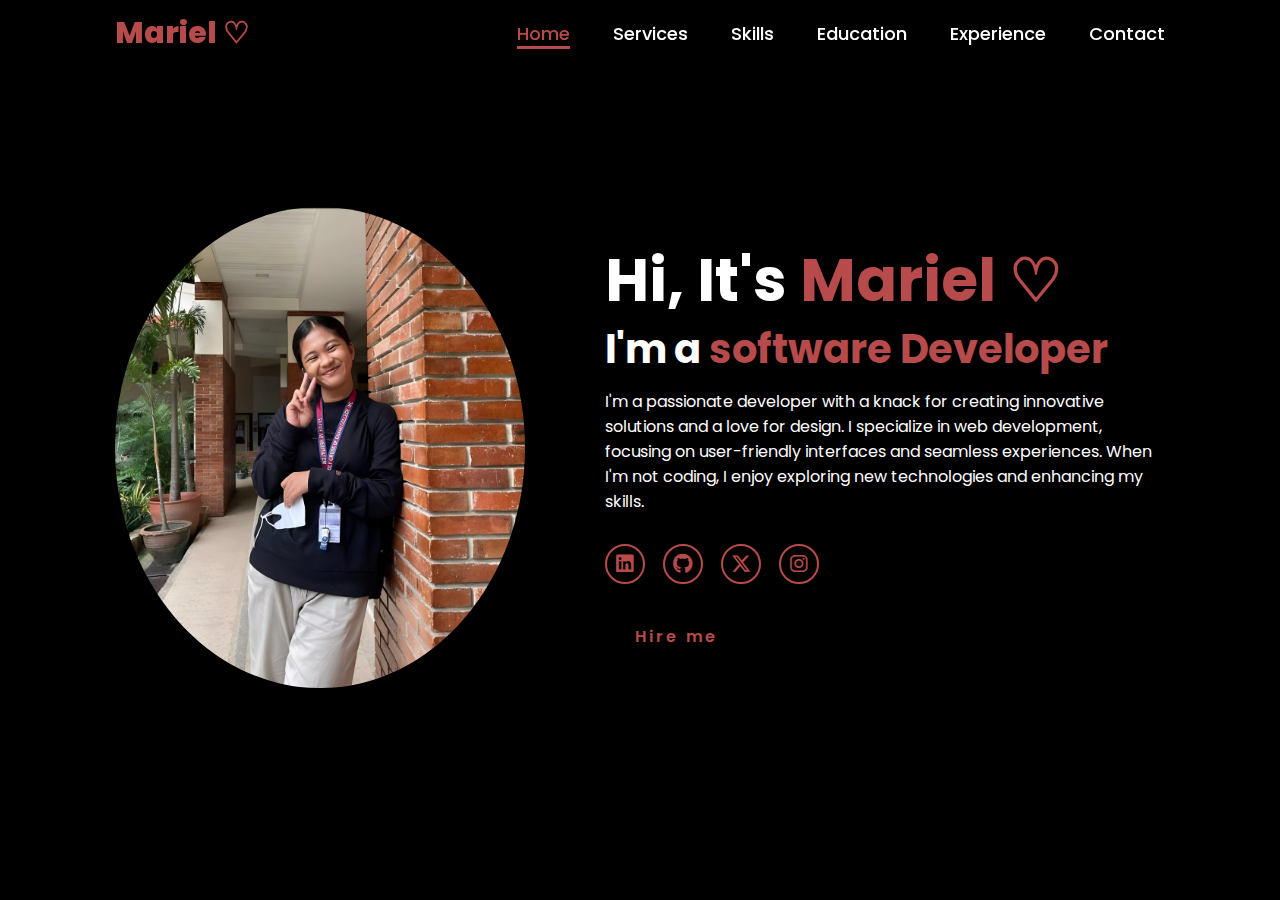
<file: index.html>
<!DOCTYPE html>
<html lang="en">
<head>
    <meta charset="UTF-8">
    <meta name="viewport" content="width=device-width, initial-scale=1.0">
    <link rel="stylesheet" href="https://cdnjs.cloudflare.com/ajax/libs/font-awesome/6.5.2/css/all.min.css">
    <link rel="stylesheet" href="style.css">
    <title>Portfolio Website</title>
</head>
<body>
    <div class="sparkles"></div>
    <header>
        <a href="index.html" class="logo">Mariel ♡</a>
        <nav>
            <a href="index.html" class="active">Home</a>
            <a href="services.html">Services</a>
            <a href="skills.html">Skills</a>
            <a href="education.html">Education</a>
            <a href="experience.html">Experience</a>
            <a href="contact.html">Contact</a>
        </nav>
    </header>
    <section class="home">
        <div class="home-img">
            <img src="main.jpg" alt="">
        </div>
        <div class="home-content">
            <h1>Hi, It's <span>Mariel ♡</span></h1>
            <h3 class="typing-text">I'm a <span></span></h3>
            <p>I'm a passionate developer with a knack for creating innovative solutions and a love for design. I specialize in web development, focusing on user-friendly interfaces and seamless experiences. When I'm not coding, I enjoy exploring new technologies and enhancing my skills.</p>
            <div class="social-icons">
                <a href="https://www.linkedin.com/in/mariel-requina-633056279/"><i class="fa-brands fa-linkedin"></i></a>
                <a href="https://github.com/MarielRequina"><i class="fa-brands fa-github"></i></a>
                <a href="https://x.com/RequinaMar24420"><i class="fa-brands fa-x-twitter"></i></a>
                <a href="https://www.instagram.com/haturo90/"><i class="fa-brands fa-instagram"></i></a>
            </div>
            <a href="contact.html" class="btn">Hire me</a>
        </div>
    </section>

    <script src="script.js" defer></script>
</body>
</html>
</file>
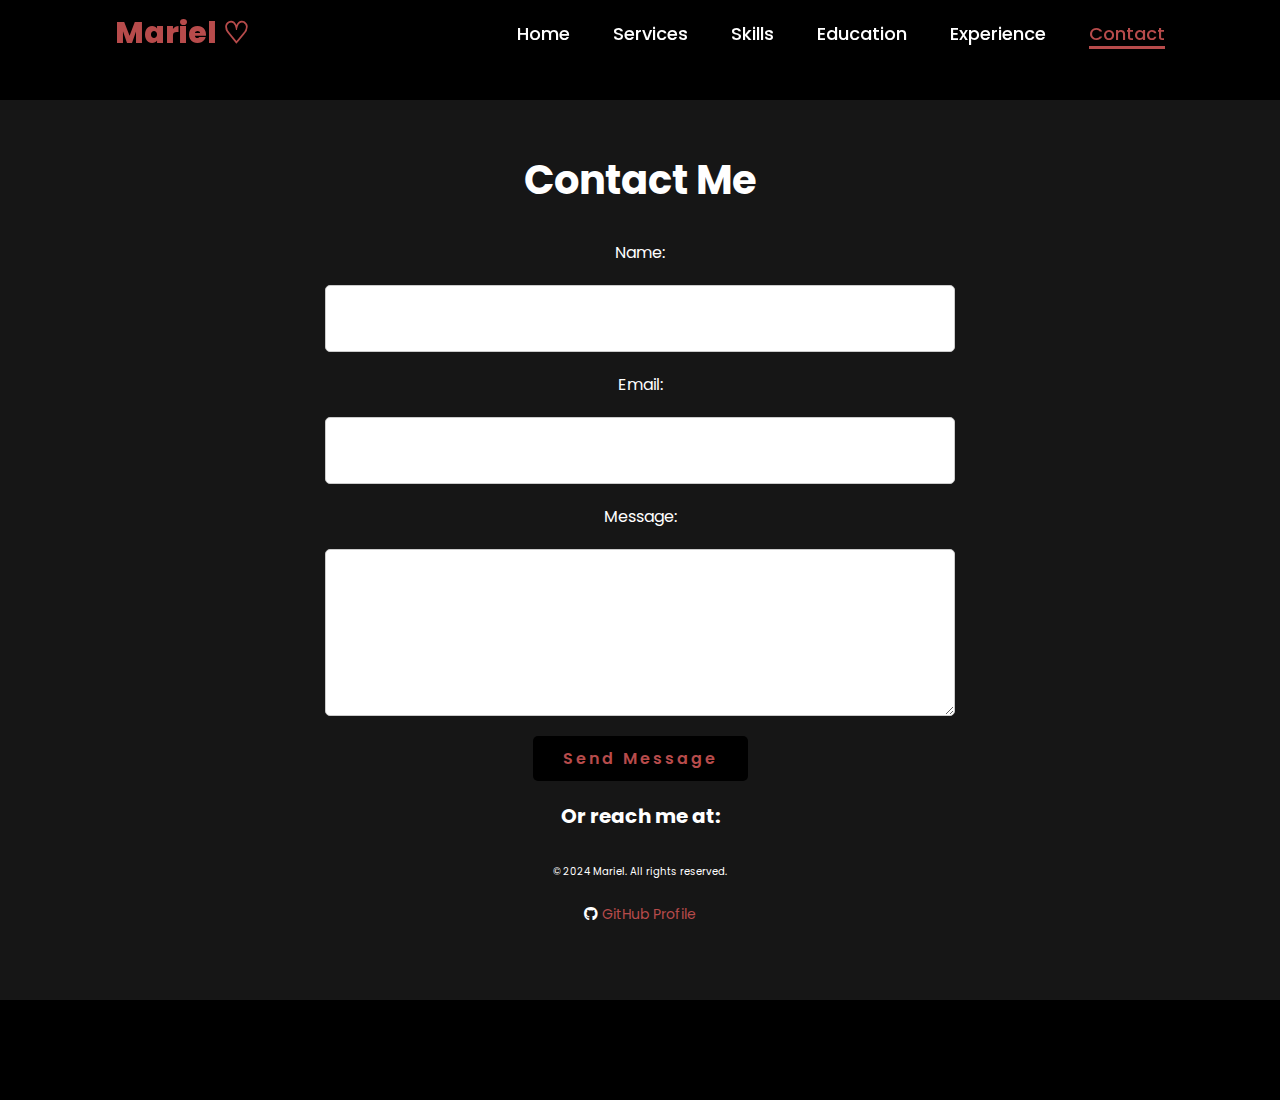
<file: contact.html>
<!DOCTYPE html>
<html lang="en">
<head>
    <meta charset="UTF-8">
    <meta name="viewport" content="width=device-width, initial-scale=1.0">
    <link rel="stylesheet" href="https://cdnjs.cloudflare.com/ajax/libs/font-awesome/6.5.2/css/all.min.css">
    <link rel="stylesheet" href="style.css">
    <title>Contact - Mariel's Portfolio</title>
</head>
<body>
    <div class="sparkles"></div>
    <header>
        <a href="index.html" class="logo">Mariel ♡</a>
        <nav>
            <a href="index.html">Home</a>
            <a href="services.html">Services</a>
            <a href="skills.php">Skills</a>
            <a href="education.html">Education</a>
            <a href="experience.html">Experience</a>
            <a href="contact.html" class="active">Contact</a>
        </nav>
    </header>
    <main>
        <section class="contact">
            <h1>Contact Me</h1>
            <form action="mailto:your-email@example.com" method="post" enctype="text/plain">
                <label for="name">Name:</label>
                <input type="text" id="name" name="name" required>
                
                <label for="email">Email:</label>
                <input type="email" id="email" name="email" required>
                
                <label for="message">Message:</label>
                <textarea id="message" name="message" rows="5" required></textarea>
                
                <button type="submit" class="btn">Send Message</button>
            </form>
            <div class="contact-info">
                <h2>Or reach me at:</h2>
                <p><i class="fa-solid fa-envelope"></i> mariel.requina@hcdc.edu.ph</p>
                <p><i class="fa-solid fa-phone"></i> +639939642498</p>
                <p><i class="fa-brands fa-linkedin"></i> <a href="https://www.linkedin.com/in/mariel-requina-633056279/" target="_blank">LinkedIn Profile</a></p>
                <p><i class="fa-brands fa-github"></i> <a href="https://github.com/MarielRequina" target="_blank">GitHub Profile</a></p>
            </div>
        </section>
    </main>
    <footer>
        <p>&copy; 2024 Mariel. All rights reserved.</p>
    </footer>

    <script src="script.js" defer></script>

</body>
</html>
</file>
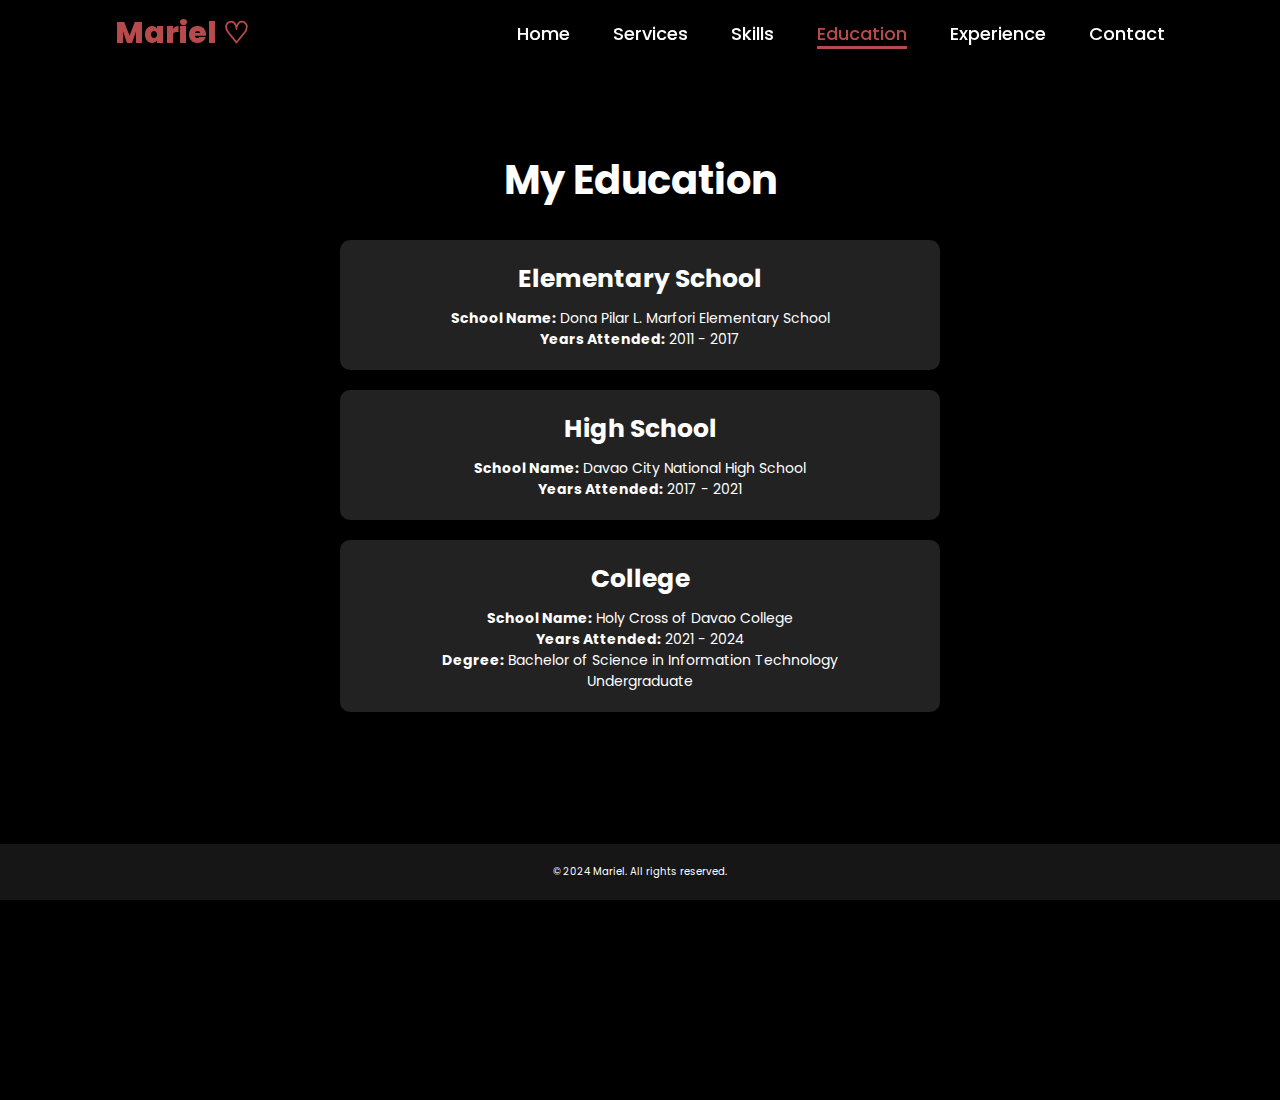
<file: education.html>
<!DOCTYPE html>
<html lang="en">
<head>
    <meta charset="UTF-8">
    <meta name="viewport" content="width=device-width, initial-scale=1.0">
    <link rel="stylesheet" href="https://cdnjs.cloudflare.com/ajax/libs/font-awesome/6.5.2/css/all.min.css">
    <link rel="stylesheet" href="style.css">
    <title>Education - Mariel's Portfolio</title>
</head>
<body>
    <div class="sparkles"></div>
    <header>
        <a href="index.html" class="logo">Mariel ♡</a>
        <nav>
            <a href="index.html">Home</a>
            <a href="services.html">Services</a>
            <a href="skills.php">Skills</a>
            <a href="education.html" class="active">Education</a>
            <a href="experience.html">Experience</a>
            <a href="contact.html">Contact</a>
        </nav>
    </header>
    <main>
        <section class="education">
            <h1>My Education</h1>
            <div class="education-list">
                <div class="education-item">
                    <h3>Elementary School</h3>
                    <p><strong>School Name:</strong> Dona Pilar L. Marfori Elementary School</p>
                    <p><strong>Years Attended:</strong> 2011 - 2017</p>
                </div>
                <div class="education-item">
                    <h3>High School</h3>
                    <p><strong>School Name:</strong> Davao City National High School</p>
                    <p><strong>Years Attended:</strong> 2017 - 2021</p>
                </div>
                <div class="education-item">
                    <h3>College</h3>
                    <p><strong>School Name:</strong> Holy Cross of Davao College</p>
                    <p><strong>Years Attended:</strong> 2021 - 2024</p>
                    <p><strong>Degree:</strong> Bachelor of Science in Information Technology</p>
                    <p>Undergraduate</p>
                </div>
            </div>
        </section>
    </main>
    <footer>
        <p>&copy; 2024 Mariel. All rights reserved.</p>
    </footer>
    <script src="script.js" defer></script>
</body>
</html>
</file>
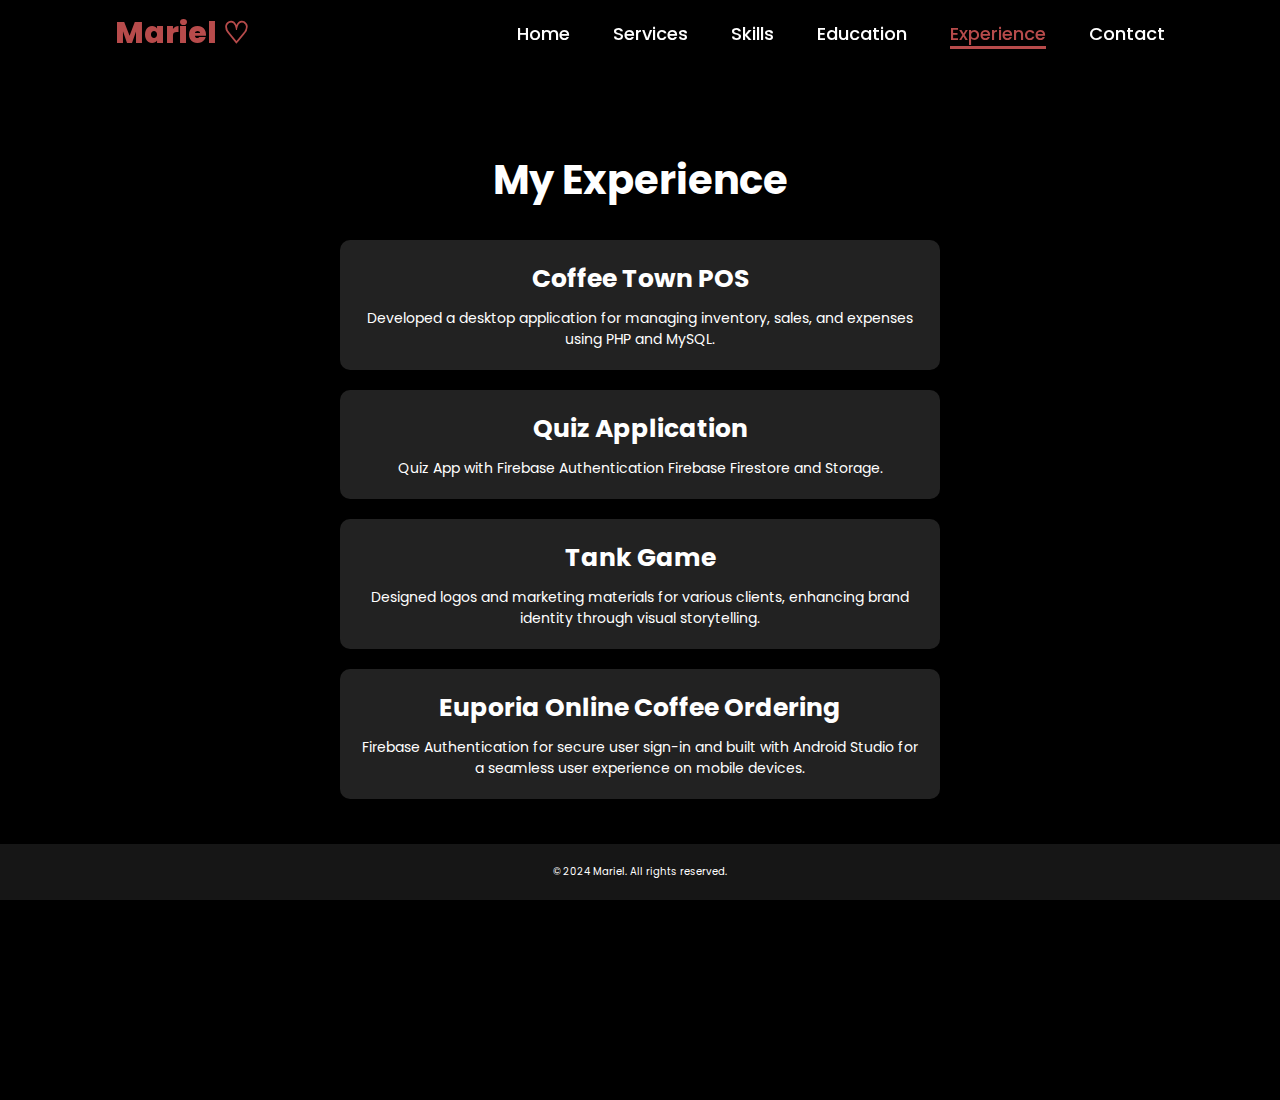
<file: experience.html>
<!DOCTYPE html>
<html lang="en">
<head>
    <meta charset="UTF-8">
    <meta name="viewport" content="width=device-width, initial-scale=1.0">
    <link rel="stylesheet" href="https://cdnjs.cloudflare.com/ajax/libs/font-awesome/6.5.2/css/all.min.css">
    <link rel="stylesheet" href="style.css">
    <title>Experience</title>
</head>
            <body>
                <div class="sparkles"></div>
                <header>
                    <a href="index.html" class="logo">Mariel ♡</a>
                    <nav>
                        <a href="index.html">Home</a>
                        <a href="services.html">Services</a>
                        <a href="skills.php">Skills</a>
                        <a href="education.html">Education</a>
                        <a href="experience.html" class="active">Experience</a>
                        <a href="contact.html">Contact</a>
                    </nav>
                </header>
                <main>
                    <section class="experience">
                        <h1>My Experience</h1>
                        <div class="experience-list">
                            <div class="experience-item">
                                <h3>Coffee Town POS</h3>
                                <p>Developed a desktop application for managing inventory, sales, and expenses using PHP and MySQL.</p>
                            </div>
                            <div class="experience-item">
                                <h3>Quiz Application</h3>
                                <p>Quiz App with Firebase Authentication Firebase Firestore and Storage.</p>
                            </div>
                            <div class="experience-item">
                                <h3>Tank Game</h3>
                                <p>Designed logos and marketing materials for various clients, enhancing brand identity through visual storytelling.</p>
                            </div>
                            <div class="experience-item">
                                <h3>Euporia Online Coffee Ordering</h3>
                                <p>Firebase Authentication for secure user sign-in and built with Android Studio for a seamless user experience on mobile devices.</p>
                        </div>
                    </section>
                </main>
                <footer>
                    <p>&copy; 2024 Mariel. All rights reserved.</p>
                </footer>
                <script src="script.js" defer></script>
            </body>
            </html>
</file>
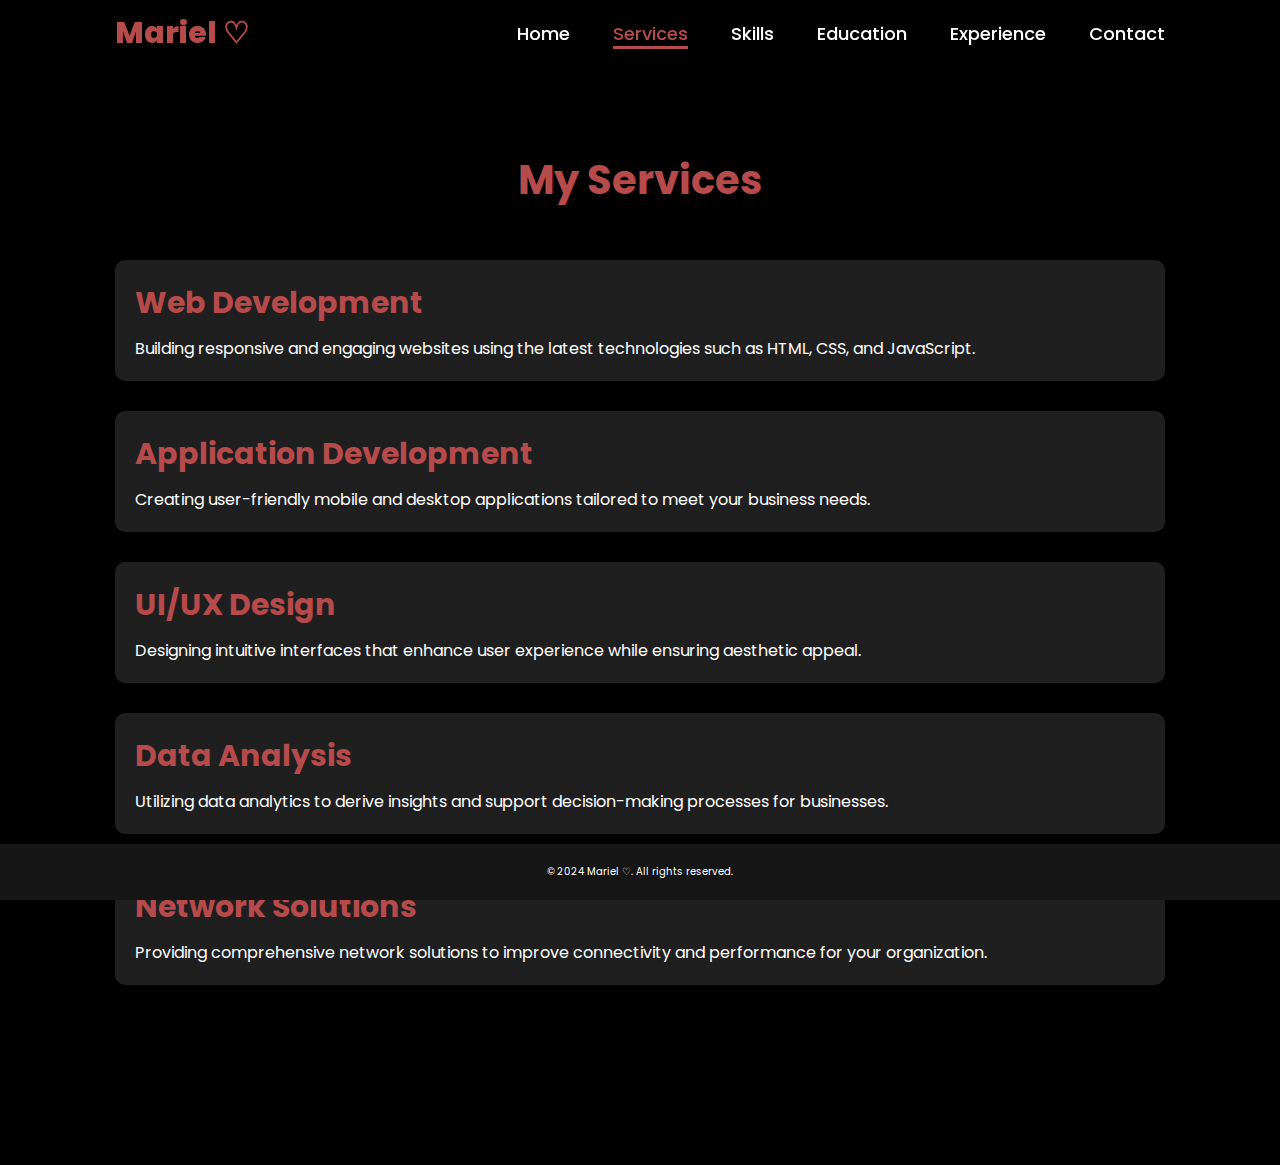
<file: services.html>
<!DOCTYPE html>
<html lang="en">
<head>
    <meta charset="UTF-8">
    <meta name="viewport" content="width=device-width, initial-scale=1.0">
    <link rel="stylesheet" href="https://cdnjs.cloudflare.com/ajax/libs/font-awesome/6.5.2/css/all.min.css">
    <link rel="stylesheet" href="style.css">
    <title>Services</title>
</head>
<body>
    <div class="sparkles"></div>
    <header>
        <a href="index.html" class="logo">Mariel ♡</a>
        <nav>
            <a href="index.html">Home</a>
            <a href="services.html" class="active">Services</a>
            <a href="skills.html">Skills</a>
            <a href="education.html">Education</a>
            <a href="experience.html">Experience</a>
            <a href="contact.html">Contact</a>
        </nav>
    </header>

    <main>
        <section>
            <h2 class="section-title">My Services</h2>

            <div class="service">
                <h3>Web Development</h3>
                <p>Building responsive and engaging websites using the latest technologies such as HTML, CSS, and JavaScript.</p>
            </div>

            <div class="service">
                <h3>Application Development</h3>
                <p>Creating user-friendly mobile and desktop applications tailored to meet your business needs.</p>
            </div>

            <div class="service">
                <h3>UI/UX Design</h3>
                <p>Designing intuitive interfaces that enhance user experience while ensuring aesthetic appeal.</p>
            </div>

            <div class="service">
                <h3>Data Analysis</h3>
                <p>Utilizing data analytics to derive insights and support decision-making processes for businesses.</p>
            </div>

            <div class="service">
                <h3>Network Solutions</h3>
                <p>Providing comprehensive network solutions to improve connectivity and performance for your organization.</p>
            </div>
        </section>
    </main>

    <footer>
        <p>&copy; 2024 Mariel ♡. All rights reserved.</p>
    </footer>
    <script src="script.js" defer></script>
</body>
</html>
</file>
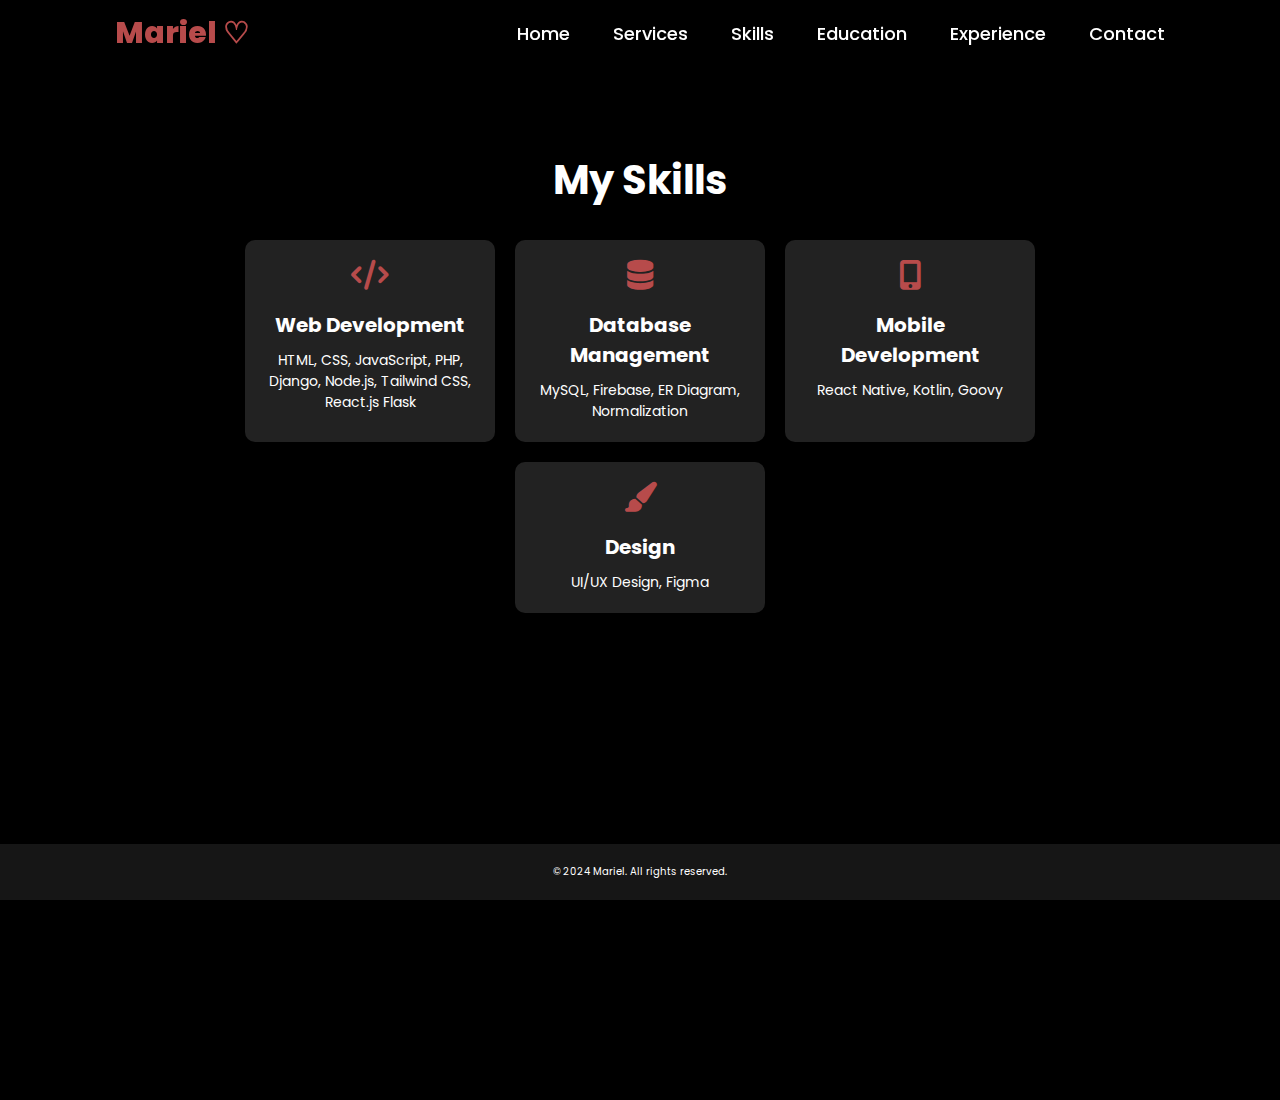
<file: skills.html>
<!DOCTYPE html>
<html lang="en">
<head>
    <meta charset="UTF-8">
    <meta name="viewport" content="width=device-width, initial-scale=1.0">
    <link rel="stylesheet" href="https://cdnjs.cloudflare.com/ajax/libs/font-awesome/6.5.2/css/all.min.css">
    <link rel="stylesheet" href="style.css">
    <title>Skills - Mariel's Portfolio</title>
</head>
<body>
    <div class="sparkles"></div>
    <header>
        <a href="index.html" class="logo">Mariel ♡</a>
        <nav>
            <a href="index.html">Home</a>
            <a href="services.html">Services</a>
            <a href="skills.php">Skills</a>
            <a href="education.html">Education</a>
            <a href="experience.html">Experience</a>
            <a href="contact.html">Contact</a>
        </nav>
    </header>
    <main>
        <section class="skills">
            <h1>My Skills</h1>
            <div class="skill-list">
                <div class="skill-item">
                    <i class="fa-solid fa-code"></i>
                    <h3>Web Development</h3>
                    <p>HTML, CSS, JavaScript, PHP, Django, Node.js, Tailwind CSS, React.js Flask</p>
                </div>
                <div class="skill-item">
                    <i class="fa-solid fa-database"></i>
                    <h3>Database Management</h3>
                    <p>MySQL, Firebase, ER Diagram, Normalization</p>
                </div>
                <div class="skill-item">
                    <i class="fa-solid fa-mobile-alt"></i>
                    <h3>Mobile Development</h3>
                    <p>React Native, Kotlin, Goovy</p>
                </div>
                <div class="skill-item">
                    <i class="fa-solid fa-paint-brush"></i>
                    <h3>Design</h3>
                    <p>UI/UX Design, Figma</p>
                </div>
            </div>
        </section>
    </main>
    <footer>
        <p>&copy; 2024 Mariel. All rights reserved.</p>
    </footer>
    <script src="script.js" defer></script>
</body>
</html>
</file>
<file: style.css>
@import url('https://fonts.googleapis.com/css2?family=Poppins:wght@100;200;300;400;500;600&display=swap');

* {
    margin: 0;
    padding: 0;
    box-sizing: border-box;
    text-decoration: none;
    border: none;
    outline: none;
    font-family: 'Poppins', sans-serif;
}

html {
    font-size: 62.5%;
}

body {
    display: flex;
    flex-direction: column; /* Allow main content to grow */
    min-height: 100vh; /* Ensure body takes full height */
    overflow-x: hidden;
    cursor: pointer;
    cursor: url('cursor.png'), auto;
    background-color: black;
    color: white;
}

header {
    position: fixed;
    top: 0;
    left: 0;
    width: 100%;
    padding: 1rem 9%;
    background: #000000;
    filter: drop-shadow(10px 10px 5px rgba(0, 0, 0, 0.5));
    display: flex;
    justify-content: space-between;
    align-items: center;
    z-index: 100;
}


.logo {
    font-size: 3rem;
    color: #b74b4b;
    font-weight: 800;
    cursor: pointer;
    transition: 0.5s ease;
}

.logo:hover {
    transform: scale(1.1);
}

nav a {
    font-size: 1.8rem;
    color: white;
    margin-left: 4rem;
    font-weight: 500;
    transition: 0.3s ease;
    border-bottom: 3px solid transparent;
}

nav a:hover,
nav a.active {
    color: #b74b4b;
    border-bottom: 3px solid #b74b4b;
}

@media(max-width: 995px) {
    nav {
        
        position: absolute;
        display: none;
        top: 0;
        right: 0;
        width: 40%;
        border-left: 3px solid #b74b4b;
        border-bottom: 3px solid #b74b4b;
        border-bottom-left-radius: 2rem;
        padding: 1rem solid;
        background-color: #161616;
        border-top: 0.1rem solid rgba(0, 0, 0, 0.1);
    }

    nav.active {
        display: block;
    }

    nav a {
        display: block;
        font-size: 2rem;
        margin: 3rem 0;
    }

    nav a:hover,
    nav a.active {
        padding: 1rem;
        border-radius: 0.5rem;
        border-bottom: 0.5rem solid #b74b4b;
    }
}

main {
    flex: 1; /* Makes the main content take up available space */
    padding-top: 100px; /* Space for fixed header */
    padding-bottom: 100px; /* Space for fixed footer */
}

section {
    min-height: 100vh; /* Ensure sections have enough height */
    padding: 5rem 9% 5rem;
}

.home {
    display: flex;
    justify-content: center;
    align-items: center;
    gap: 8rem;
    background-color: black;
}

.home .home-content h1 {
    font-size: 6rem;
    font-weight: 700;
    line-height: 1.3;
}

span {
    color: #b74b4b;
}

.home-content h3 {
    font-size: 4rem;
    margin-bottom: 1rem;
    font-weight: 700;
}

.home-content p {
    font-size: 1.6rem;
}

.home-img {
    border-radius: 50%;
}

.home-img img {
    position: relative;
    width: 32vw;
    border-radius: 50%;
    box-shadow: 0 0 25px solid #b74b4b;
    cursor: pointer;
    transition: 0.2s linear;
}

.home-img img:hover {
    font-size: 1.8rem;
    font-weight: 500;
}

.social-icons a {
    display: inline-flex;
    justify-content: center;
    align-items: center;
    width: 4rem;
    height: 4rem;
    background-color: transparent;
    border: 0.2rem solid #b74b4b;
    font-size: 2rem;
    border-radius: 50%;
    margin: 3rem 1.5rem 3rem 0;
    transition: 0.3s ease;
    color: #b74b4b;
}

.social-icons a:hover {
    color: black;
    transform: scale(1.3) translateY(-5px);
    background-color: #b74b4b;
    box-shadow: 0 0 25px #b74b4b;
}

.btn {
    display: inline-block;
    padding: 1rem 2.8rem;
    background-color: black;
    border-radius: 4rem;
    font-size: 1.6rem;
    color: #b74b4b;
    letter-spacing: 0.3rem;
    font-weight: 600;
    border: 2px solid #b74b4b;
    transition: 0.3s ease;
    cursor: pointer;
}

.btn:hover {
    transform: scale3d(1.03);
    background-color: #b74b4b;
    color: black;
    box-shadow: 0 0 25px #b74b4b;
}

.typing-text {
    font-size: 34px;
    font-weight: 600;
    min-width: 280px;
}

.typing-text span {
    position: relative;
}

.typing-text span::before {
    content: "software Developer";
    color: #b74b4b;
    animation: words 20s infinite;
}

.typing-text span::after {
    content: "";
    background-color: black;
    position: absolute;
    width: calc(100% + 8px);
    height: 100%;
    border-left: 3px solid black;
    right: -8;
    animation: cursor 0.6s infinite;
}

@keyframes cursor {
    to {
        border-left: 3px solid #b74b4b;
    }
}

@keyframes words {
    0%, 20% {
        content: "Web Developer";
    }
    21%, 40% {
        content: "Application Developer";
    }
    41%, 60% {
        content: "Web Designer";
    }
    61%, 80% {
        content: "Data Analyst";
    }
    81%, 100% {
        content: "Network Specialist";
    }
}

@media (max-width: 1000px) {
    .home {
        gap: 4rem;
    }
}

@media(max-width: 995px) {
    .home {
        flex-direction: column;
        margin: 5rem 4rem;
    }

    .home .home-content h3 {
        font-size: 2.5rem;
    }

    .home-content h1 {
        font-size: 5rem;
    }

    .home-img img {
        width: 70vw;
        margin-top: 4rem;
    }
}

/* Footer Styles */
footer {
    background-color: #161616; /* Background color for footer */
    color: white;
    text-align: center;
    padding: 20px;
    position: fixed; /* Keeps footer fixed at the bottom */
    bottom: 0;
    left: 0;
    width: 100%; /* Ensures footer takes full width */
    z-index: 10; /* Ensures footer is above other content */
}

.skills {
    padding: 5rem 9%;
    text-align: center;
}

.skills h1 {
    font-size: 4rem;
    margin-bottom: 3rem;
}

.skill-list {
    display: flex;
    justify-content: center;
    flex-wrap: wrap;
    gap: 2rem;
}

.skill-item {
    background-color: #222;
    border-radius: 10px;
    padding: 2rem;
    width: 250px;
    transition: transform 0.3s;
}

.skill-item:hover {
    transform: scale(1.05);
    background-color: #b74b4b;
    color: black;
}

.skill-item i {
    font-size: 3rem;
    color: #b74b4b;
    margin-bottom: 1rem;
}

.skill-item h3 {
    font-size: 2rem;
    margin: 1rem 0;
}

.skill-item p {
    font-size: 1.4rem;
}

.education {
    padding: 5rem 9%;
    text-align: center;
}

.education h1 {
    font-size: 4rem;
    margin-bottom: 3rem;
}

.education-list {
    display: flex;
    flex-direction: column;
    align-items: center;
    gap: 2rem;
}

.education-item {
    background-color: #222;
    border-radius: 10px;
    padding: 2rem;
    width: 80%;
    max-width: 600px;
    transition: transform 0.3s;
}

.education-item:hover {
    transform: scale(1.05);
    background-color: #b74b4b;
    color: black;
}

.education-item h3 {
    font-size: 2.5rem;
    margin-bottom: 1rem;
}

.education-item p {
    font-size: 1.4rem;
}

.experience {
    padding: 5rem 9%;
    text-align: center;
}

.experience h1 {
    font-size: 4rem;
    margin-bottom: 3rem;
}

.experience-list {
    display: flex;
    flex-direction: column;
    align-items: center;
    gap: 2rem;
}

.experience-item {
    background-color: #222;
    border-radius: 10px;
    padding: 2rem;
    width: 80%;
    max-width: 600px;
    transition: transform 0.3s;
}

.experience-item:hover {
    transform: scale(1.05);
    background-color: #b74b4b;
    color: black;
}

.experience-item h3 {
    font-size: 2.5rem;
    margin-bottom: 1rem;
}

.experience-item p {
    font-size: 1.4rem;
}

.contact {
    padding: 5rem 9%;
    text-align: center;
    background-color: #161616; /* Dark background */
    color: white;
    justify-content: center; /* Center horizontally */
    align-items: center; /* Center vertically */
    height: 100vh;
}

.contact h1 {
    font-size: 4rem;
    margin-bottom: 3rem;
}

.contact-form-container {
    background-color: rgba(183, 75, 75, 0.9);
    border-radius: 10px;
    padding: 2rem;
    box-shadow: 0 4px 20px rgba(0, 0, 0, 0.3);
    margin: 2rem auto;
    width: 100%; /* Set the container width to 100% */
    max-width: 500px; 
    
}

form {
    display: flex;
    flex-direction: column;
    gap: 2rem; /* Space between form elements */
    align-items: center;
}

label {
    font-size: 1.6rem;
    text-align: left;
    color: white;
}

input, textarea {
    width: 60%; /* Full width for inputs */
    padding: 2rem; /* Increased padding for larger input areas */
    border: 1px solid #ccc;
    border-radius: 5px;
    background-color: white;
    font-size: 1.6rem; /* Adjust font size */
    transition: border 0.3s;
}

input:focus, textarea:focus {
    border: 1px solid #b74b4b; 
}

.btn {
    padding: 1rem 3rem;
    background-color: black;
    color: #b74b4b;
    border: none;
    border-radius: 5px;
    font-size: 1.6rem;
    cursor: pointer;
    transition: background-color 0.3s;
}

.btn:hover {
    background-color: #b74b4b;
    color: black;
}

.contact-info {
    margin-top: 2rem;
}

.contact-info h2 {
    font-size: 2rem;
    margin-bottom: 1rem;
}

.contact-info p {
    font-size: 1.4rem;
}

.contact-info a {
    color: #b74b4b;
    text-decoration: none;
}

.contact-info a:hover {
    text-decoration: underline;
}

.sparkle {
    position: absolute;
    width: 20px; /* Size of sparkle */
    height: 10px;
    background: radial-gradient(circle, rgba(236, 74, 74, 0.8) 0%, rgba(255, 255, 255, 0) 70%);
    border-radius: 50%;
    pointer-events: none; /* Allow clicks to pass through */
    animation: sparkle-animation 1s forwards;
}

@keyframes sparkle-animation {
    0% {
        transform: translate(-50%, -50%) scale(1);
        opacity: 1; /* Fully visible at the start */
    }
    100% {
        transform: translate(-50%, -50%) scale(2); /* Scale up effect */
        opacity: 0; /* Fade out effect */
    }
}

/* Services Page */
.services-page {
    padding: 5rem 9%;
    background-color: #161616;
    color: white;
}

.section-title {
    text-align: center;
    font-size: 4rem;
    margin-bottom: 5rem;
    color: #b74b4b;
}

/* Service Boxes */
.service {
    margin-bottom: 3rem;
    padding: 2rem;
    border-radius: 1rem;
    background-color: #1f1f1f;
    box-shadow: 0 0 15px rgba(0, 0, 0, 0.2);
}

.service h3 {
    color: #b74b4b;
    font-size: 3rem;
    margin-bottom: 1rem;
}

.service p {
    font-size: 1.6rem;
    color: white;
}
</file>
